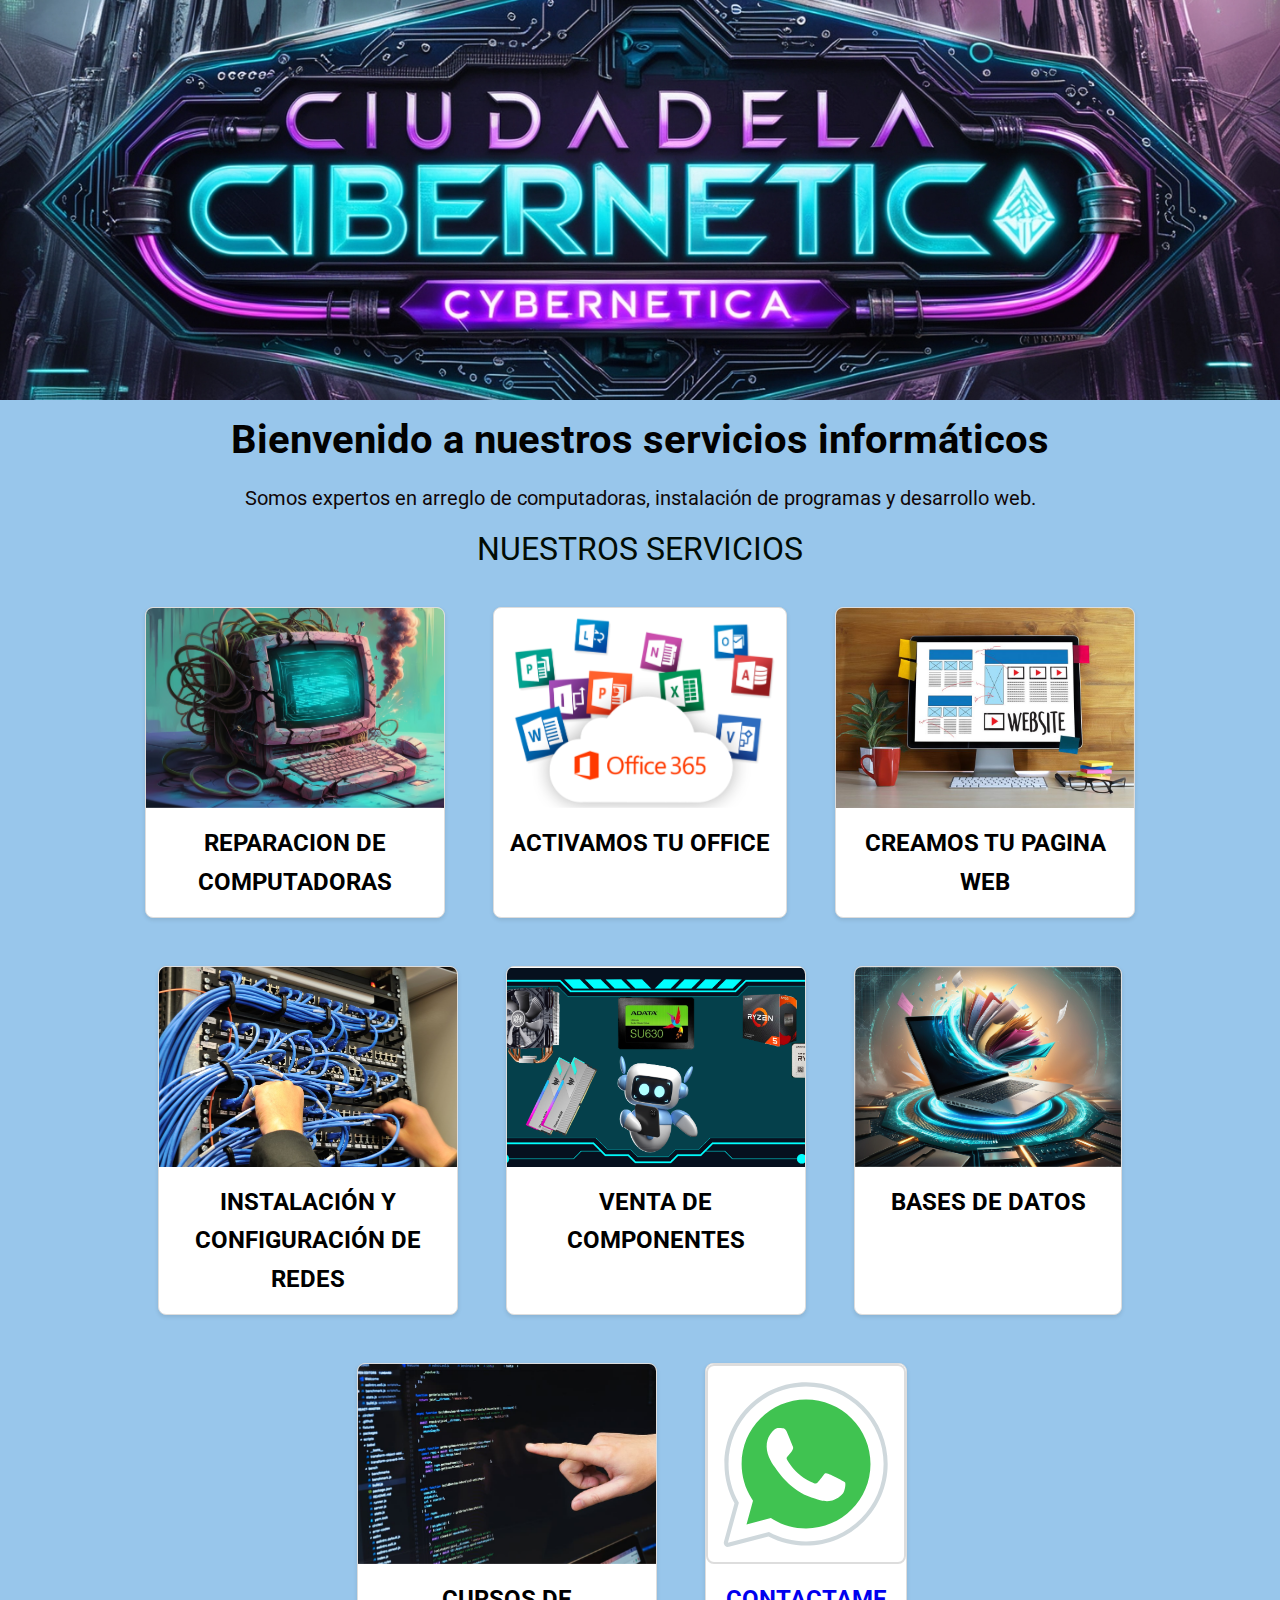
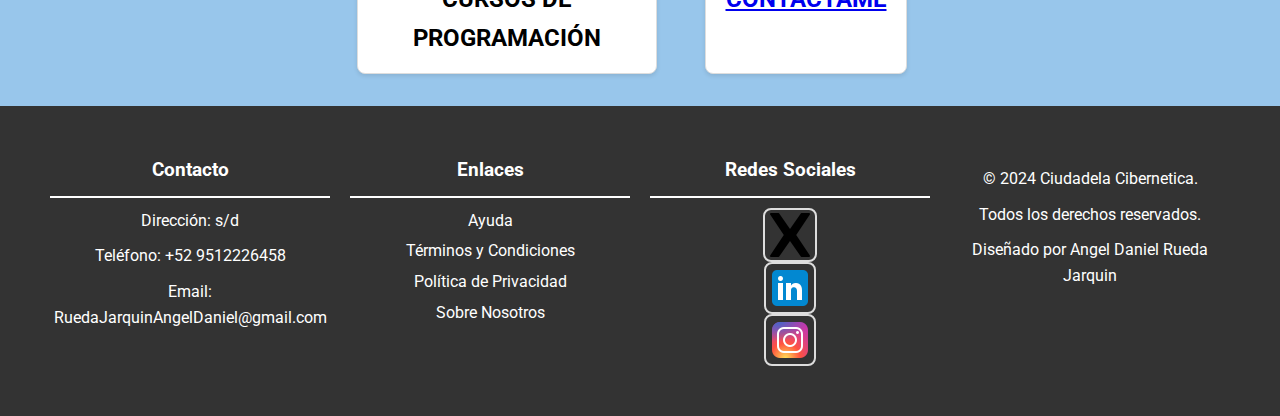
<file: index.html>
<!DOCTYPE html>
<html lang="es">
<head>
    <meta charset="UTF-8">
    <meta name="viewport" content="width=device-width, initial-scale=1">

    <title>Ciudadela Cibernetica</title>
    <link rel="stylesheet" href="css/styles.css">
    <link href="https://fonts.googleapis.com/css2?family=Roboto:wght@400;700&display=swap" rel="stylesheet">
</head>
<body>
    <header>
        <img src="imagenes/BANNER.png" alt="Cibernetica">
    </header>
    

    <section id="servicios">
        <div class="container">
            <div class="presentacion">
                <h2>Bienvenido a nuestros servicios informáticos</h2>
                <p>Somos expertos en arreglo de computadoras, instalación de programas y desarrollo web.</p>
                <h2>NUESTROS SERVICIOS</h2>
            </div>
            <div class="galeria">
                <div class="servicio">
                    <div class="image-container">
                        <img src="imagenes/compu.jpg" alt="Arreglo de Computadoras">
                        <div class="project-description">
                            <p>Reparación de hardware y software, optimización del sistema, limpieza de virus.</p>
                        </div>
                    </div>
                    <h3>REPARACION DE COMPUTADORAS</h3>
                </div>
                <div class="servicio">
                    <div class="image-container">
                        <img src="imagenes/Office.png" alt="Instalación de Programas">
                        <div class="project-description">
                            <p>Configuración e instalación de software según tus necesidades.</p>
                        </div>
                    </div>
                    <h3>ACTIVAMOS TU OFFICE</h3>
                </div>
                <div class="servicio">
                    <div class="image-container">
                        <img src="imagenes/web.jpg" alt="Creación de Páginas Web o Programas">
                        <div class="project-description">
                            <p>Desarrollo de sitios web responsivos y aplicaciones personalizadas.</p>
                        </div>
                    </div>
                    <h3>CREAMOS TU PAGINA WEB</h3>
                </div>
                <div class="servicio">
                    <div class="image-container">
                        <img src="imagenes/REDES.jpg" alt="Instalación de cableado de red">
                        <div class="project-description">
                            <p>Instalamos el cableado de red segun tus necesidades</p>
                        </div>
                    </div>
                    <h3>INSTALACIÓN Y CONFIGURACIÓN DE REDES</h3>
                </div>
                <div class="servicio">
                    <div class="image-container">
                        <img src="imagenes/venta.png" alt="VENTA DE COMPONENTES">
                        <div class="project-description">
                            <p>VENDEMOS TODO TIPO DE COMPONENTES, DISCOS DUROS, PROCESADORES, ETC</p>
                        </div>
                    </div>
                    <h3>VENTA DE COMPONENTES</h3>
                </div>
                <div class="servicio">
                    <div class="image-container">
                        <img src="imagenes/DATOS.jpg" alt="BASE DE DATOS">
                        <div class="project-description">
                            <p>TE CREAMOS O MANEJAMOS LA BASE DE DATOS PARA TU NEGOCIO</p>
                        </div>
                    </div>
                    <h3>BASES DE DATOS</h3>
                </div>
                <div class="servicio">
                    <div class="image-container">
                        <img src="imagenes/PROGRA.jpg" alt="BASE DE DATOS">
                        <div class="project-description">
                            <p>TE ENSEÑO LENGUAJES COMO, JAVA,PYTHON,HTML,PHP,C++</p>
                        </div>
                    </div>
                    <h3>CURSOS DE PROGRAMACIÓN</h3>
                </div>
                <div class="servicio">
                    <div class="image-container">
                        <a href="https://wa.me/529512226458" target="_blank">
                        <img src="imagenes/logowhatsapp.svg" alt="CONTACTAME">
                        <div class="project-description">
                            <p>Angel Daniel Rueda Jarquin</p>
                        </div>
                    </div>
                    <h3>CONTACTAME</h3>
                </div>
            </div>
        </div>
    </section>

    <footer>
        <div class="footer-content">
            <div class="footer-section contact">
                <h3>Contacto</h3>
                <p>Dirección: s/d</p>
                <p>Teléfono: +52 9512226458</p>
                <p>Email: <a href="https://mail.google.com/mail/?view=cm&fs=1&to=RuedaJarquinAngelDaniel@gmail.com">RuedaJarquinAngelDaniel@gmail.com</a></p>
            </div>
            <div class="footer-section links">
                <h3>Enlaces</h3>
                <ul>
                    <li><a href="ayuda.html">Ayuda</a></li>
                    <li><a href="terminos.html">Términos y Condiciones</a></li>
                    <li><a href="privacidad.html">Política de Privacidad</a></li>
                    <li><a href="sobre-nosotros.html">Sobre Nosotros</a></li>
                
                </ul>
            </div>
            <div class="footer-section social">
                <h3>Redes Sociales</h3>

                <a href="https://x.com/RuedaJarquinA"><img src="icons/x.png" alt="x"></a>
                <a href="https://www.linkedin.com/in/angel-daniel-rueda-jarquin-a276192b7/"><img src="icons/linkedin.png" alt="LinkedIn"></a>
                <a href="https://www.instagram.com/ciudadelacibernetica/"><img src="icons/instagram.png" alt="Instagram"></a>
            </div>
            <div class="footer-section legal">
                <p>&copy; 2024 Ciudadela Cibernetica.</p><p> Todos los derechos reservados.</p>
                <p>Diseñado por <a href="#">Angel Daniel Rueda Jarquin</a></p>
            </div>
        </div>
    </footer>
</body>
</html>
</file>
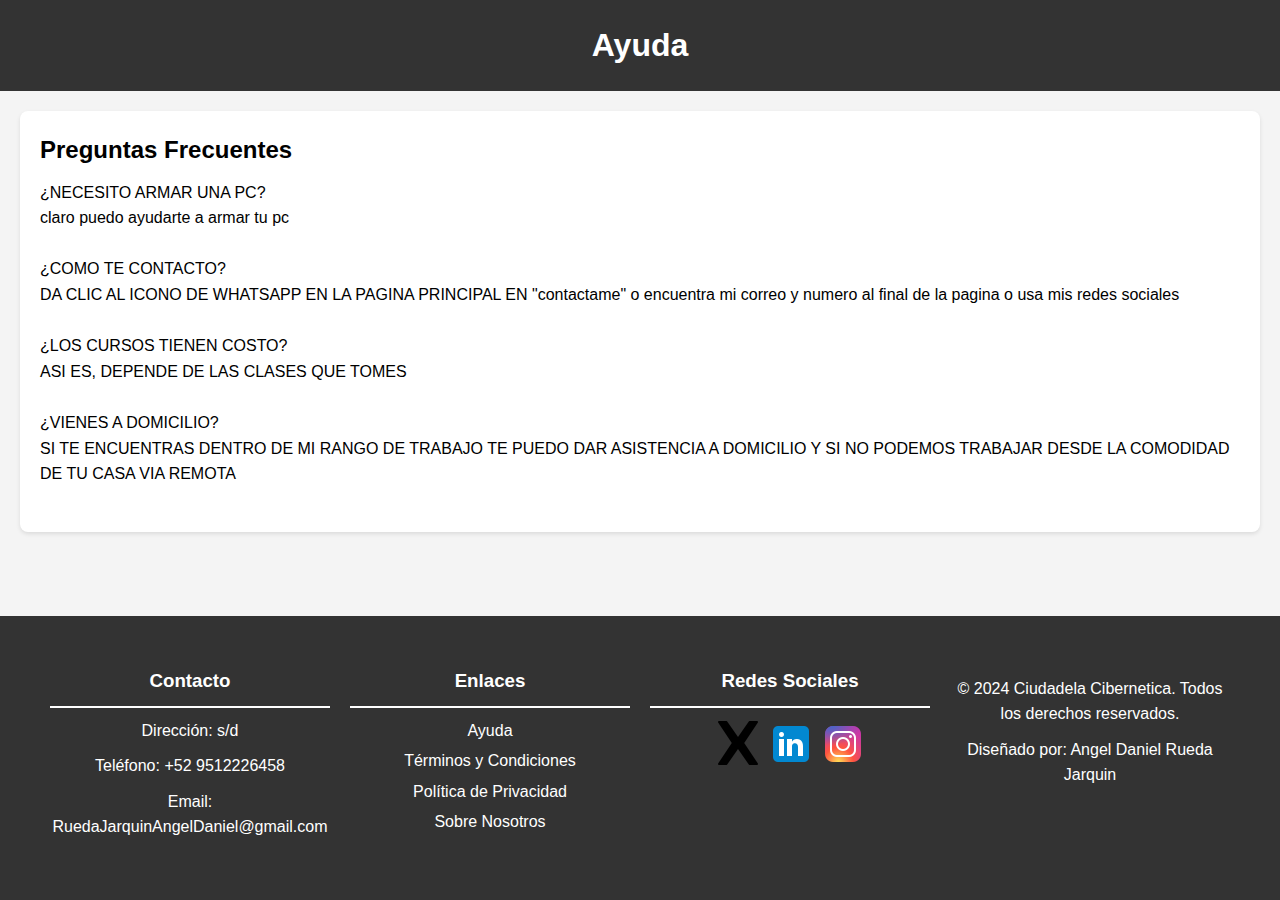
<file: ayuda.html>
<!DOCTYPE html>
<html lang="es">
<head>
    <meta charset="UTF-8">
    <meta name="viewport" content="width=device-width, initial-scale=1.0">
    <title>Ayuda - Ciudadela Cibernetica</title>
    <link rel="stylesheet" href="css/estilos_secciones.css">
</head>
<body>
    <header>
        <h1>Ayuda</h1>
    </header>
    <main>
        <section>
            <h2>Preguntas Frecuentes</h2>
        <p>¿NECESITO ARMAR UNA PC?</p>
        <p>claro puedo ayudarte a armar tu pc</p><br>
        <p>¿COMO TE CONTACTO?</p>
        <p>DA CLIC AL ICONO DE WHATSAPP EN LA PAGINA PRINCIPAL  EN "contactame" o encuentra mi correo y numero al final de la pagina o usa mis redes sociales</p>  <br> 
        <p>¿LOS CURSOS TIENEN COSTO?</p>
        <p>ASI ES, DEPENDE DE LAS CLASES QUE TOMES</p> <br>  
        <p>¿VIENES A DOMICILIO?</p>
        <p>SI TE ENCUENTRAS DENTRO DE MI RANGO DE TRABAJO TE PUEDO DAR ASISTENCIA A DOMICILIO Y SI NO PODEMOS TRABAJAR DESDE 
            LA COMODIDAD DE TU CASA VIA REMOTA
        </p>   <br>
        </section>
    </main>
    <footer>
        <div class="footer-content">
            <div class="footer-section contact">
                <h3>Contacto</h3>
                <p>Dirección: s/d</p>
                <p>Teléfono: +52 9512226458</p>
                <p>Email: <a href="https://mail.google.com/mail/?view=cm&fs=1&to=RuedaJarquinAngelDaniel@gmail.com">RuedaJarquinAngelDaniel@gmail.com</a></p>
            </div>
            <div class="footer-section links">
                <h3>Enlaces</h3>
                <ul>
                    <li><a href="ayuda.html">Ayuda</a></li>
                    <li><a href="terminos.html">Términos y Condiciones</a></li>
                    <li><a href="privacidad.html">Política de Privacidad</a></li>
                    <li><a href="sobre-nosotros.html">Sobre Nosotros</a></li>
                
                </ul>
            </div>
            <div class="footer-section social">
                <h3>Redes Sociales</h3>

                <a href="https://x.com/RuedaJarquinA"><img src="icons/x.png" alt="x"></a>
                <a href="https://www.linkedin.com/in/angel-daniel-rueda-jarquin-a276192b7/"><img src="icons/linkedin.png" alt="LinkedIn"></a>
                <a href="https://www.instagram.com/ciudadelacibernetica/"><img src="icons/instagram.png" alt="Instagram"></a>
            </div>
            <div class="footer-section legal">
                <p>&copy; 2024 Ciudadela Cibernetica. Todos los derechos reservados.</p>
                <p>Diseñado por: Angel Daniel Rueda Jarquin</p>
            </div>
        </div>
    </footer>
</body>
</html>
</file>
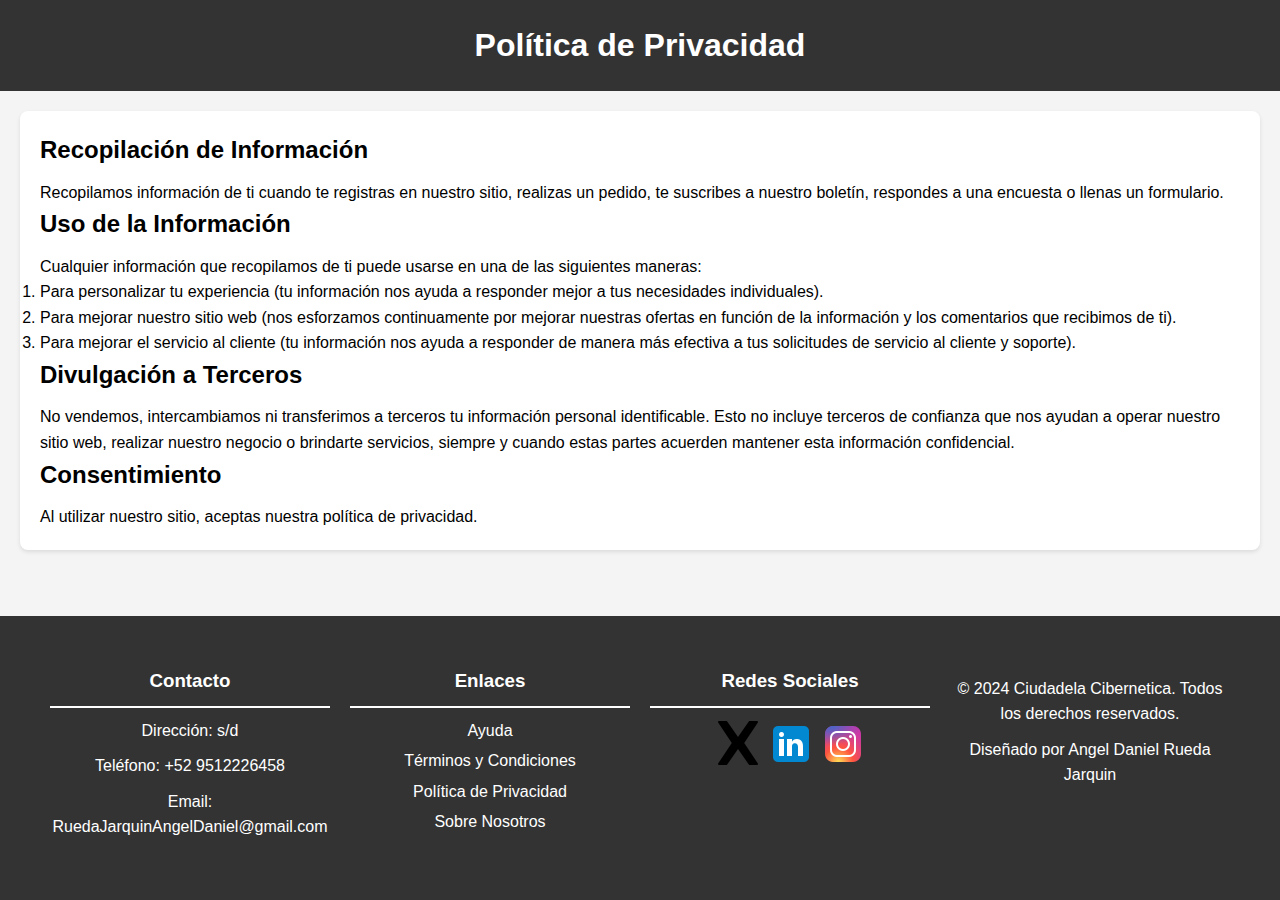
<file: privacidad.html>
<!DOCTYPE html>
<html lang="es">
<head>
    <meta charset="UTF-8">
    <meta name="viewport" content="width=device-width, initial-scale=1.0">
    <title>Política de Privacidad - Ciudadela Cibernetica</title>
    <link rel="stylesheet" href="css/estilos_secciones.css">
</head>
<body>
    <header>
        <h1>Política de Privacidad</h1>
    </header>
    <main>
        <section>
            <h2>Recopilación de Información</h2>
            <p>Recopilamos información de ti cuando te registras en nuestro sitio, realizas un pedido, te suscribes a nuestro boletín, respondes a una encuesta o llenas un formulario.</p>
            <h2>Uso de la Información</h2>
            <p>Cualquier información que recopilamos de ti puede usarse en una de las siguientes maneras:</p>
            <ol>
                <li>Para personalizar tu experiencia (tu información nos ayuda a responder mejor a tus necesidades individuales).</li>
                <li>Para mejorar nuestro sitio web (nos esforzamos continuamente por mejorar nuestras ofertas en función de la información y los comentarios que recibimos de ti).</li>
                <li>Para mejorar el servicio al cliente (tu información nos ayuda a responder de manera más efectiva a tus solicitudes de servicio al cliente y soporte).</li>
            </ol>
            <h2>Divulgación a Terceros</h2>
            <p>No vendemos, intercambiamos ni transferimos a terceros tu información personal identificable. Esto no incluye terceros de confianza que nos ayudan a operar nuestro sitio web, realizar nuestro negocio o brindarte servicios, siempre y cuando estas partes acuerden mantener esta información confidencial.</p>
            <h2>Consentimiento</h2>
            <p>Al utilizar nuestro sitio, aceptas nuestra política de privacidad.</p>
        </section>
    </main>
    <footer>
        <div class="footer-content">
            <div class="footer-section contact">
                <h3>Contacto</h3>
                <p>Dirección: s/d</p>
                <p>Teléfono: +52 9512226458</p>
                <p>Email: <a href="https://mail.google.com/mail/?view=cm&fs=1&to=RuedaJarquinAngelDaniel@gmail.com">RuedaJarquinAngelDaniel@gmail.com</a></p>
            </div>
            <div class="footer-section links">
                <h3>Enlaces</h3>
                <ul>
                    <li><a href="ayuda.html">Ayuda</a></li>
                    <li><a href="terminos.html">Términos y Condiciones</a></li>
                    <li><a href="privacidad.html">Política de Privacidad</a></li>
                    <li><a href="sobre-nosotros.html">Sobre Nosotros</a></li>
                
                </ul>
            </div>
            <div class="footer-section social">
                <h3>Redes Sociales</h3>

                <a href="https://x.com/RuedaJarquinA"><img src="icons/x.png" alt="x"></a>
                <a href="https://www.linkedin.com/in/angel-daniel-rueda-jarquin-a276192b7/"><img src="icons/linkedin.png" alt="LinkedIn"></a>
                <a href="https://www.instagram.com/ciudadelacibernetica/"><img src="icons/instagram.png" alt="Instagram"></a>
            </div>
            <div class="footer-section legal">
                <p>&copy; 2024 Ciudadela Cibernetica. Todos los derechos reservados.</p>
                <p>Diseñado por <a href="#">Angel Daniel Rueda Jarquin</a></p>
            </div>
        </div>
    </footer>
</body>
</html>
</file>
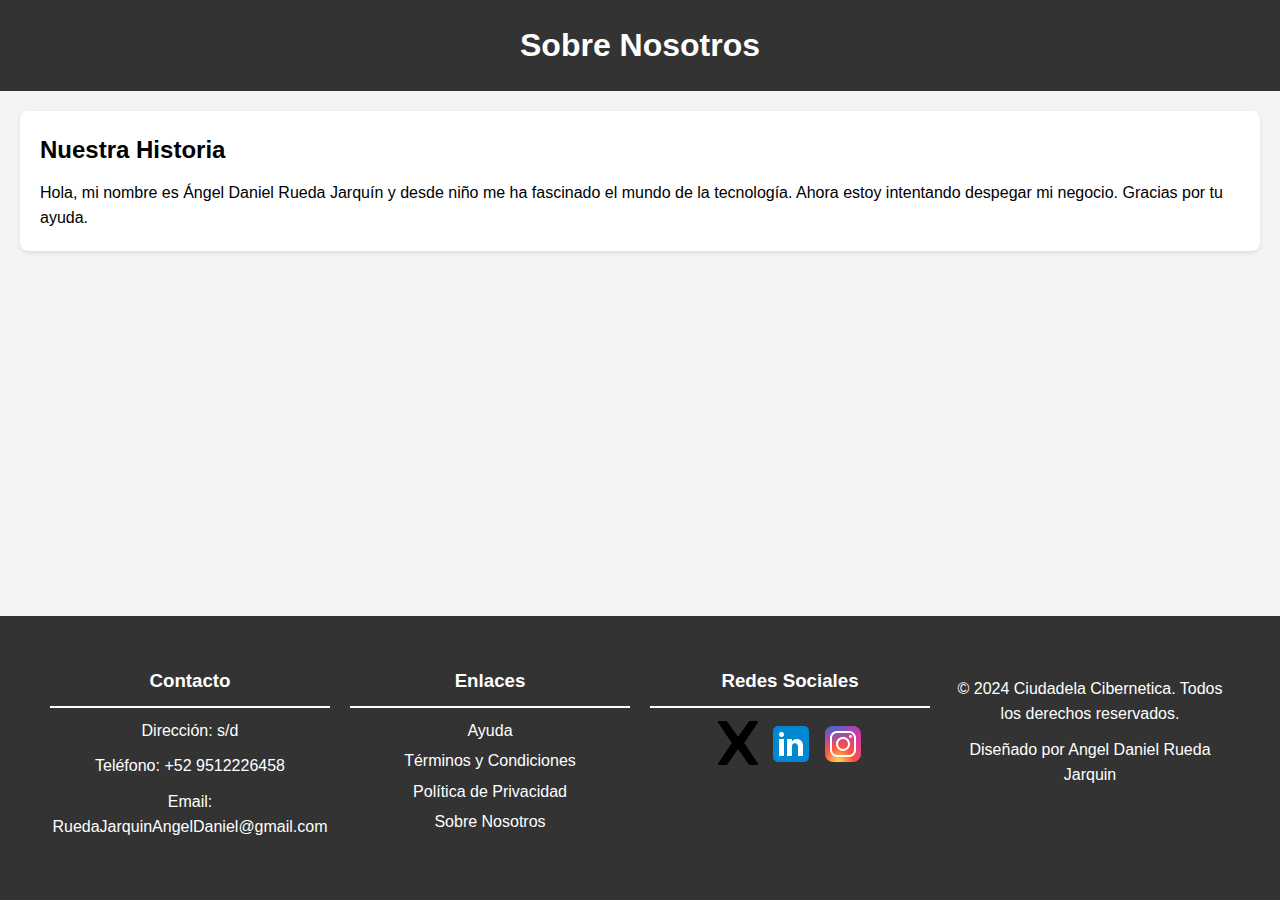
<file: sobre-nosotros.html>
<!DOCTYPE html>
<html lang="es">
<head>
    <meta charset="UTF-8">
    <meta name="viewport" content="width=device-width, initial-scale=1.0">
    <title>Sobre Nosotros - Ciudadela Cibernetica</title>
    <link rel="stylesheet" href="css/estilos_secciones.css">
</head>
<body>
    <header>
        <h1>Sobre Nosotros</h1>
    </header>
    <main>
        <section>
            <h2>Nuestra Historia</h2>
            <p>Hola, mi nombre es Ángel Daniel Rueda Jarquín y desde
                 niño me ha fascinado el mundo de la tecnología. Ahora estoy intentando despegar mi negocio. Gracias por tu ayuda.
            </p>
        </section>
    </main>
    <footer>
        <div class="footer-content">
            <div class="footer-section contact">
                <h3>Contacto</h3>
                <p>Dirección: s/d</p>
                <p>Teléfono: +52 9512226458</p>
                <p>Email: <a href="https://mail.google.com/mail/?view=cm&fs=1&to=RuedaJarquinAngelDaniel@gmail.com">RuedaJarquinAngelDaniel@gmail.com</a></p>
            </div>
            <div class="footer-section links">
                <h3>Enlaces</h3>
                <ul>
                    <li><a href="ayuda.html">Ayuda</a></li>
                    <li><a href="terminos.html">Términos y Condiciones</a></li>
                    <li><a href="privacidad.html">Política de Privacidad</a></li>
                    <li><a href="sobre-nosotros.html">Sobre Nosotros</a></li>
                
                </ul>
            </div>
            <div class="footer-section social">
                <h3>Redes Sociales</h3>

                <a href="https://x.com/RuedaJarquinA"><img src="icons/x.png" alt="x"></a>
                <a href="https://www.linkedin.com/in/angel-daniel-rueda-jarquin-a276192b7/"><img src="icons/linkedin.png" alt="LinkedIn"></a>
                <a href="https://www.instagram.com/ciudadelacibernetica/"><img src="icons/instagram.png" alt="Instagram"></a>
            </div>
            <div class="footer-section legal">
                <p>&copy; 2024 Ciudadela Cibernetica. Todos los derechos reservados.</p>
                <p>Diseñado por <a href="#">Angel Daniel Rueda Jarquin</a></p>
            </div>
        </div>
    </footer>
</body>
</html>
</file>
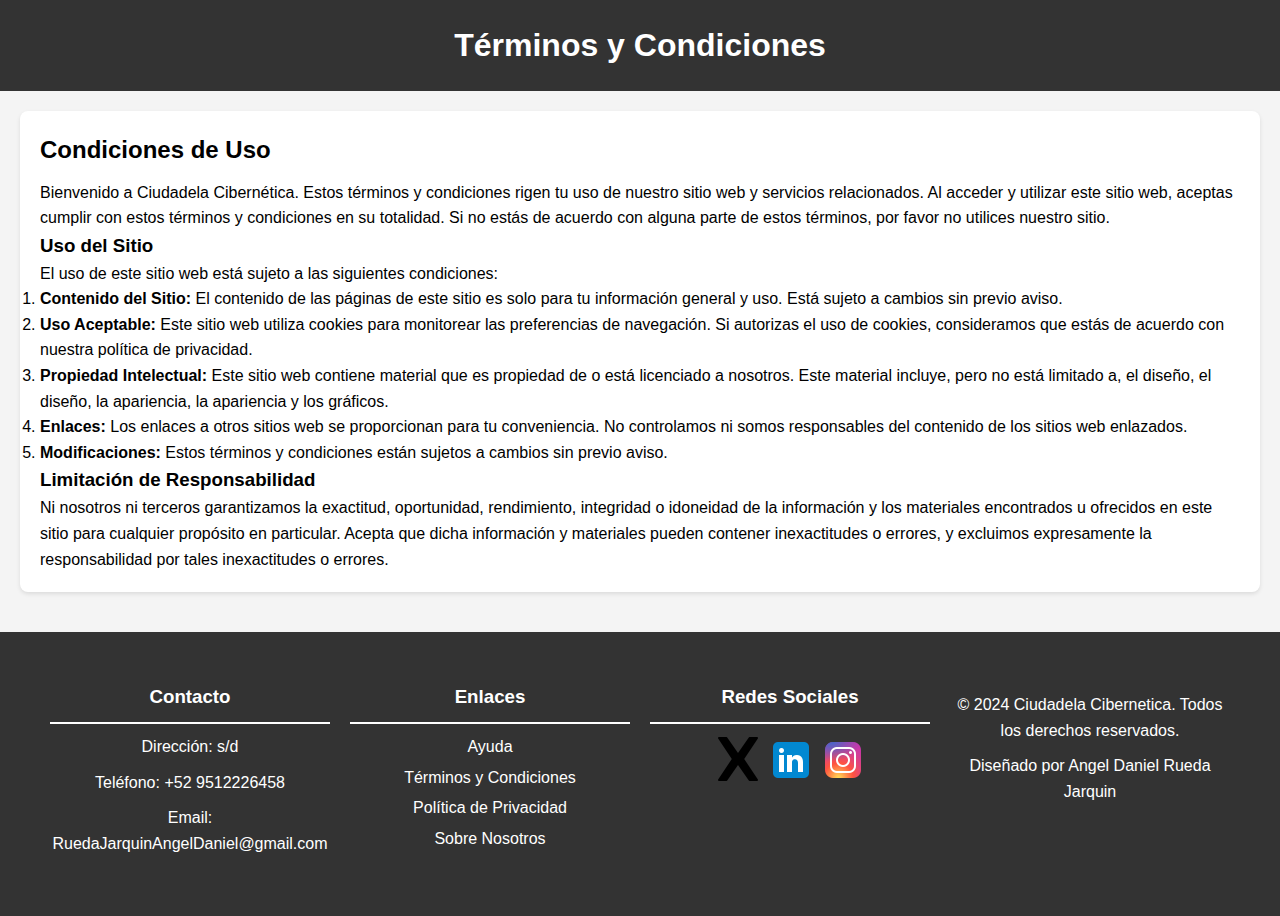
<file: terminos.html>
<!DOCTYPE html>
<html lang="es">
<head>
    <meta charset="UTF-8">
    <meta name="viewport" content="width=device-width, initial-scale=1.0">
    <title>Términos y Condiciones - Ciudadela Cibernetica</title>
    <link rel="stylesheet" href="css/estilos_secciones.css">
</head>
<body>
    <header>
        <h1>Términos y Condiciones</h1>
    </header>
    <main>
        <section>
            <h2>Condiciones de Uso</h2>
            <p>Bienvenido a Ciudadela Cibernética. Estos términos y condiciones rigen tu uso de nuestro sitio web y servicios relacionados. Al acceder y utilizar este sitio web, aceptas cumplir con estos términos y condiciones en su totalidad. Si no estás de acuerdo con alguna parte de estos términos, por favor no utilices nuestro sitio.</p>
            <h3>Uso del Sitio</h3>
            <p>El uso de este sitio web está sujeto a las siguientes condiciones:</p>
            <ol>
                <li><strong>Contenido del Sitio:</strong> El contenido de las páginas de este sitio es solo para tu información general y uso. Está sujeto a cambios sin previo aviso.</li>
                <li><strong>Uso Aceptable:</strong> Este sitio web utiliza cookies para monitorear las preferencias de navegación. Si autorizas el uso de cookies, consideramos que estás de acuerdo con nuestra política de privacidad.</li>
                <li><strong>Propiedad Intelectual:</strong> Este sitio web contiene material que es propiedad de o está licenciado a nosotros. Este material incluye, pero no está limitado a, el diseño, el diseño, la apariencia, la apariencia y los gráficos.</li>
                <li><strong>Enlaces:</strong> Los enlaces a otros sitios web se proporcionan para tu conveniencia. No controlamos ni somos responsables del contenido de los sitios web enlazados.</li>
                <li><strong>Modificaciones:</strong> Estos términos y condiciones están sujetos a cambios sin previo aviso.</li>
            </ol>
            <h3>Limitación de Responsabilidad</h3>
            <p>Ni nosotros ni terceros garantizamos la exactitud, oportunidad, rendimiento, integridad o idoneidad de la información y los materiales encontrados u ofrecidos en este sitio para cualquier propósito en particular. Acepta que dicha información y materiales pueden contener inexactitudes o errores, y excluimos expresamente la responsabilidad por tales inexactitudes o errores.</p>
        </section>
    </main>
    <footer>
        <div class="footer-content">
            <div class="footer-section contact">
                <h3>Contacto</h3>
                <p>Dirección: s/d</p>
                <p>Teléfono: +52 9512226458</p>
                <p>Email: <a href="https://mail.google.com/mail/?view=cm&fs=1&to=RuedaJarquinAngelDaniel@gmail.com">RuedaJarquinAngelDaniel@gmail.com</a></p>
            </div>
            <div class="footer-section links">
                <h3>Enlaces</h3>
                <ul>
                    <li><a href="ayuda.html">Ayuda</a></li>
                    <li><a href="terminos.html">Términos y Condiciones</a></li>
                    <li><a href="privacidad.html">Política de Privacidad</a></li>
                    <li><a href="sobre-nosotros.html">Sobre Nosotros</a></li>
                
                </ul>
            </div>
            <div class="footer-section social">
                <h3>Redes Sociales</h3>

                <a href="https://x.com/RuedaJarquinA"><img src="icons/x.png" alt="x"></a>
                <a href="https://www.linkedin.com/in/angel-daniel-rueda-jarquin-a276192b7/"><img src="icons/linkedin.png" alt="LinkedIn"></a>
                <a href="https://www.instagram.com/ciudadelacibernetica/"><img src="icons/instagram.png" alt="Instagram"></a>
            </div>
            <div class="footer-section legal">
                <p>&copy; 2024 Ciudadela Cibernetica. Todos los derechos reservados.</p>
                <p>Diseñado por <a href="#">Angel Daniel Rueda Jarquin</a></p>
            </div>
        </div>
    </footer>
</body>
</html>
</file>
<file: css/styles.css>
/* Estilos generales */
* {
    margin: 0;
    padding: 0;
    box-sizing: border-box;
}

body {
    font-family: 'Roboto', sans-serif;
    line-height: 1.6;
    background-color: #98c6eb;
    display: flex;
    flex-direction: column;
    align-items: center; /* Alineación vertical del contenido */
    justify-content: center; /* Opcional: centrar todo verticalmente */
    min-height: 100vh; /* Ocupa al menos toda la pantalla */
    padding-top: 0;
    margin: 0;
}

.container {
    width: 100%; /* Ocupa todo el ancho disponible */
    max-width: 1200px; 
    margin: 0 auto; /* Centrado horizontalmente */
    padding: 0 ; /* Espaciado opcional */
}

header {
    position: relative;
    z-index: 1000;
    color: #fff;
    text-align: center;
    display: flex;
    align-items: center;
    justify-content: center;
    height: 50vh; 
    min-height: 50px;
    max-height: 400px; /* Evita que ocupe demasiado en pantallas pequeñas */
    width: 100%; /* Ocupa todo el ancho */
    overflow: hidden;
}

header img {
    width: 100%;
    height: auto;
    object-fit: cover;
    margin-top: 0%;
}

.galeria {
    display: flex;
    flex-wrap: wrap;
    gap: 1rem;
    justify-content: center;
    width: 100%; /* Ocupa todo el ancho disponible */
    max-width: 1200px; 
    margin: 1rem 0; /* Espaciado opcional */
}

.servicio {
    background-color: #fff;
    border: 1px solid #ddd;
    border-radius: 8px;
    overflow: hidden;
    box-shadow: 0 2px 4px rgba(0, 0, 0, 0.1);
    max-width: 300px; 
    text-align: center;
    position: relative;
    perspective: 1000px;
    margin: 1rem;
}

.image-container {
    width: 100%;
    height: 200px;
    position: relative;
    overflow: hidden;
}

.image-container img {
    width: 100%;
    height: 100%;
    object-fit: cover;
    transition: transform 0.6s;
    transform-style: preserve-3d;
    backface-visibility: hidden;
}

.project-description {
    position: absolute;
    top: 0;
    width: 100%;
    height: 100%;
    background-color: rgba(0, 0, 0, 0.7);
    color: #fff;
    display: flex;
    align-items: center;
    justify-content: center;
    text-align: center;
    opacity: 0;
    transition: opacity 0.6s, transform 0.6s;
}

.project-description p {
    padding: 1rem;
}

.image-container:hover img {
    transform: rotateY(180deg);
}

.image-container:hover .project-description {
    opacity: 1;
    transform: rotateY(0);
}

.servicio h3 {
    font-size: 1.5rem;
    margin: 1rem 0;
    padding: 0 1rem;
}

footer {
    background-color: #333;
    color: #fff;
    text-align: center;
    padding: 20px 0;
    width: 100%; /* Ocupa todo el ancho */
}

.footer-content {
    display: flex;
    flex-wrap: wrap;
    justify-content: center;
    padding: 20px;
}

.footer-section {
    flex: 1;
    padding: 10px;
    min-width: 200px;
    max-width: 300px;
}

.footer-section h3 {
    border-bottom: 2px solid #fff;
    padding-bottom: 10px;
    margin-bottom: 10px;
}

.footer-section p,
.footer-section a,
.footer-section ul,
.footer-section form {
    margin: 10px 0;
}

.footer-section a {
    color: #fff;
    text-decoration: none;
}

.footer-section a:hover {
    text-decoration: underline;
}

.footer-section ul {
    list-style-type: none;
    padding: 0;
}

.footer-section ul li {
    margin: 5px 0;
}

.footer-section ul li a {
    color: #fff;
}

.footer-section ul li a:hover {
    text-decoration: underline;
}

.footer-section .social img {
    width: 24px;
    margin: 0 5px;
}

.footer-section form {
    display: flex;
    flex-direction: column;
    align-items: center;
}

.footer-section form button {
    padding: 10px 20px;
    background-color: #555;
    color: #fff;
    border: none;
    border-radius: 5px;
    cursor: pointer;
}

.footer-section form button:hover {
    background-color: #777;
}

.presentacion {
    text-align: center;
    margin-bottom: 0.5rem;
}

.presentacion h2 {
    font-size: 2.5rem;
    font-weight: bold;
    color: #020101;
    margin-bottom: 0.5rem;
}

.presentacion p {
    font-size: 1.25rem;
    color: #100707;
    line-height: 1.8;
    max-width: 800px;
    margin: 0 auto 0.5rem auto;
}

.presentacion h2:first-of-type {
    margin-top: 0.5rem;
}

.presentacion h2:last-of-type {
    font-size: 2rem;
    font-weight: normal;
    color: #020c04;
    margin-top: 0.5rem;
}

a img {
    display: block;
    margin: 0 auto;
    max-width: 100%;
    height: auto;
    border: 2px solid #ddd;
    border-radius: 8px;
    transition: transform 0.3s;
}

a img:hover {
    transform: scale(1.05);
}

/* Estilos responsivos */
@media (max-width: 768px) {
    header {
        height: 40vh; /* Reducir altura en dispositivos medianos */
    }

    .servicio {
        max-width: 90%; /* Ajustar tamaño de servicios */
    }

    .galeria {
        flex-direction: column; /* Apilar galería en dispositivos medianos */
    }

    .presentacion h2 {
        font-size: 2rem; /* Reducir tamaño de título de presentación */
    }

    .presentacion p {
        font-size: 1rem; /* Reducir tamaño de texto de presentación */
    }
}

@media (max-width: 480px) {
    header {
        height: 30vh; /* Reducir altura en dispositivos pequeños */
    }

    .servicio {
        max-width: 100%; /* Ajustar servicios al ancho completo */
        margin: 0.5rem 0; /* Espaciado entre servicios */
    }

    .presentacion h2 {
        font-size: 1.5rem; /* Reducir tamaño de título de presentación */
    }

    .presentacion p {
        font-size: 0.9rem; /* Reducir tamaño de texto de presentación */
    }
}
</file>
<file: css/estilos_secciones.css>
/* Estilos generales */
* {
    margin: 0;
    padding: 0;
    box-sizing: border-box;
}

body {
    font-family: 'Roboto', sans-serif;
    line-height: 1.6;
    background-color: #f4f4f4;
    display: flex;
    flex-direction: column;
    min-height: 100vh;
}

header {
    background-color: #333;
    color: #fff;
    text-align: center;
    padding: 20px 0;
}

header h1 {
    margin: 0;
    font-size: 2rem;
}

main {
    flex: 1;
    padding: 20px;
}

section {
    background: #fff;
    padding: 20px;
    border-radius: 8px;
    box-shadow: 0 2px 4px rgba(0, 0, 0, 0.1);
    margin-bottom: 20px;
}

section h2 {
    font-size: 1.5rem;
    margin-bottom: 10px;
}

section p {
    font-size: 1rem;
    line-height: 1.6;
}


footer {
    background-color: #333;
    color: #fff;
    text-align: center;
    padding: 20px 0;
    width: 100%;
}

.footer-content {
    display: flex;
    flex-wrap: wrap;
    justify-content: center;
    padding: 20px;
}

.footer-section {
    flex: 1;
    padding: 10px;
    min-width: 200px;
    max-width: 300px;
}

.footer-section h3 {
    border-bottom: 2px solid #fff;
    padding-bottom: 10px;
    margin-bottom: 10px;
}

.footer-section p, .footer-section a, .footer-section ul, .footer-section form {
    margin: 10px 0;
}

.footer-section a {
    color: #fff;
    text-decoration: none;
}

.footer-section a:hover {
    text-decoration: underline;
}

.footer-section ul {
    list-style-type: none;
    padding: 0;
}

.footer-section ul li {
    margin: 5px 0;
}

.footer-section ul li a {
    color: #fff;
}

.footer-section ul li a:hover {
    text-decoration: underline;
}

.footer-section .social img {
    width: 24px;
    margin: 0 5px;
}

.footer-section form {
    display: flex;
    flex-direction: column;
    align-items: center;
}



.footer-section form button {
    padding: 10px 20px;
    background-color: #555;
    color: #fff;
    border: none;
    border-radius: 5px;
    cursor: pointer;
}

.footer-section form button:hover {
    background-color: #777;
}

a {
    color: #1a73e8;
    text-decoration: none;
}

a:hover {
    text-decoration: underline;
}
</file>
